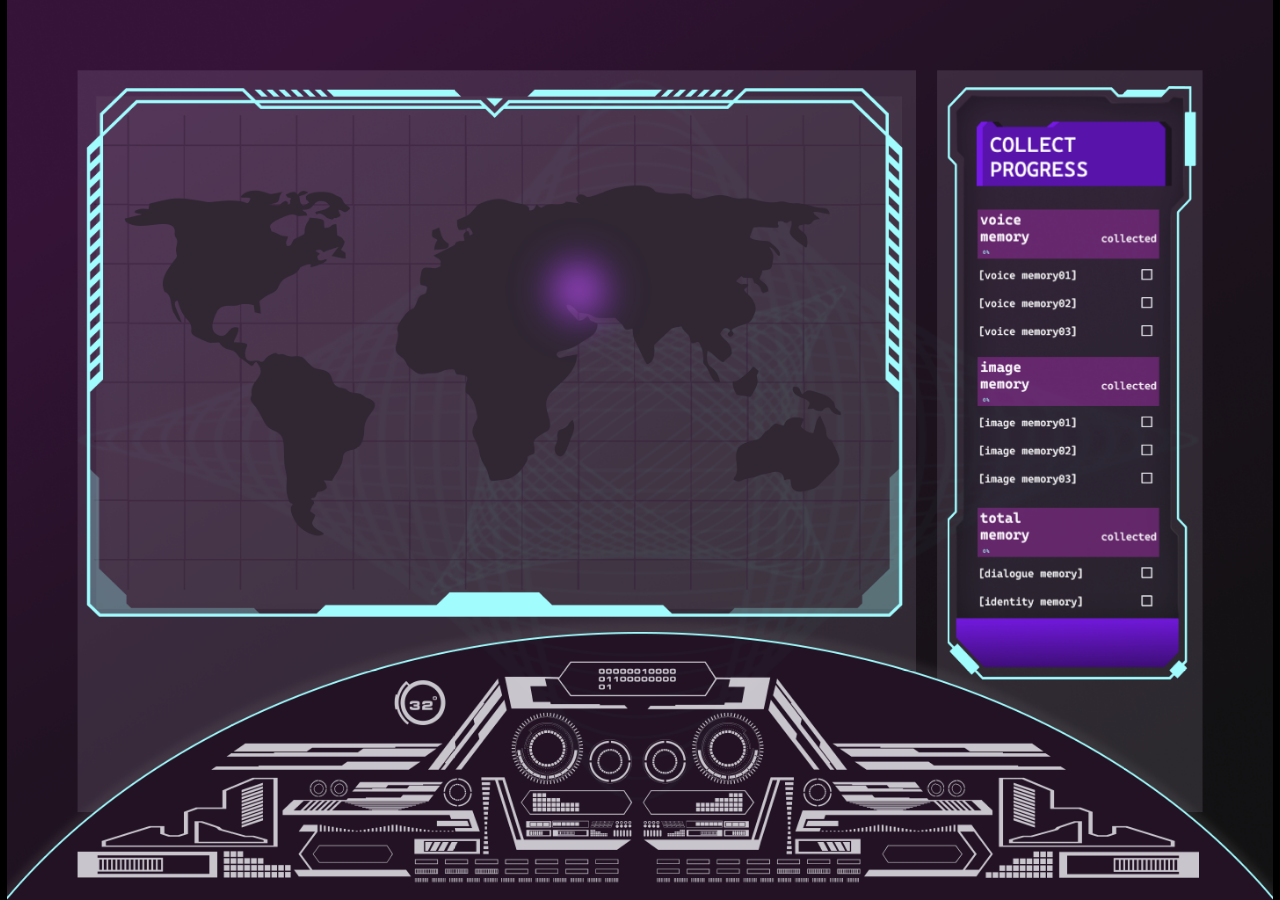
<file: Scene3/aaa.html>
<!DOCTYPE html>
<html lang="en">
<head>
  <meta charset="UTF-8" />
  <meta name="viewport" content="width=device-width, initial-scale=1.0" />
  <title>Scene3</title>
  <link rel="stylesheet" href="./scene3.css" />
</head>
<body>
  <div id="viewport">
    <div id="stage">
      <div id="glitchOverlay"></div>
      
      <img
        id="bg"
        src="./assets/images/scene3-bg.png"
        alt="Scene3 Background"
      />

      <div id="coreGlow"></div>
      <img id="mapFill" src="./assets/images/map-fill.png" alt="Map Fill" />
      <img id="mapOutline" src="./assets/images/map-outline.png" alt="Map Outline" />

      <div id="mapText">
        [The number of natural persons is determined to meet the maximum supply of existing resources.]
     </div>

      <!-- 右侧面板 -->
      <div id="memoryPanel">
        <img
          id="panelBg"
          src="./assets/images/collect-progress-panel.png"
          alt="Collect Progress Panel"
        />

        <!-- voice -->
        <div class="memory-block" id="voiceBlock">
          <div class="progress-track voice-track">
            <div class="progress-fill" id="voiceProgressFill"></div>
          </div>
          <div class="progress-num voice-num" id="voiceProgressNum">0%</div>

          <div class="memory-item voice-item-1"><span class="check"></span></div>
          <div class="memory-item voice-item-2"><span class="check"></span></div>
          <div class="memory-item voice-item-3"><span class="check"></span></div>
        </div>

        <!-- image -->
        <div class="memory-block" id="imageBlock">
          <div class="progress-track image-track">
            <div class="progress-fill" id="imageProgressFill"></div>
          </div>
          <div class="progress-num image-num" id="imageProgressNum">0%</div>

          <div class="memory-item image-item-1"><span class="check"></span></div>
          <div class="memory-item image-item-2"><span class="check"></span></div>
          <div class="memory-item image-item-3"><span class="check"></span></div>
        </div>

        <!-- total -->
        <div class="memory-block" id="totalBlock">
          <div class="progress-track total-track">
            <div class="progress-fill" id="totalProgressFill"></div>
          </div>
          <div class="progress-num total-num" id="totalProgressNum">0%</div>

          <div class="memory-item total-item-1"><span class="check"></span></div>
          <div class="memory-item total-item-2"><span class="check"></span></div>
        </div>
      </div>

      <!-- 地图点击热区 -->
      <div id="mapHotspot"></div>

      <!-- 黑色遮罩 + 中间弹框 -->
      <div id="memoryOverlay">
       <div id="memoryDialog">
         <img
           id="memoryDialogBg"
           src="./assets/images/memoryDialog frame.png"
           alt="Dialog Frame"
         />

         <div id="memoryDialogContent">
           <div class="memory-line" id="memoryLine1">Memory module activated</div>
           <div class="memory-line" id="memoryLine2">Reconstructing identity...</div>
           <div class="memory-line" id="memoryLine3">Loading personal data...</div>
         </div>
       </div>
     </div>
    </div>
  </div>

  <script src="./scene3.js"></script>
</body>
</html>
</file>
<file: Scene3/scene3.css>
@font-face {
  font-family: "Cascadia";
  src: url("../assets/fonts/CascadiaCode.ttf") format("truetype");
  font-weight: normal;
  font-style: normal;
}

@font-face {
  font-family: "Cascadia";
  src: url("../assets/fonts/CascadiaCode.ttf") format("truetype");
  font-weight: 700;
}

/* ===== 基础重置 ===== */
* {
  box-sizing: border-box;
  margin: 0;
  padding: 0;
}

html, body {
  width: 100%;
  height: 100%;
  overflow: hidden;
  background: #000000;
}

/* 整个浏览器可视区 */
body {
  display: flex;
  justify-content: center;
  align-items: center;
}

/* 用来居中承载舞台 */
#viewport {
  position: relative;
  width: 100vw;
  height: 100vh;
  overflow: hidden;
  display: flex;
  justify-content: center;
  align-items: center;
  background: #000000;
}

/* 固定逻辑尺寸舞台：永远按 1440x1024 来摆元素 */
#stage {
  position: relative;
  width: 1440px;
  height: 1024px;
  transform-origin: center center;
  will-change: transform;
  overflow: hidden;
  flex-shrink: 0;
}

/* ===== 背景图 ===== */
#bg {
  position: absolute;
  left: 0;
  top: 0;
  width: 1440px;
  height: 1024px;
  display: block;
  user-select: none;
  -webkit-user-drag: none;
  pointer-events: none;
}

/* ===== 地图中心光点 ===== */
#coreGlow {
  position: absolute;
  left: 600px;
  top: 280px;
  width: 100px;
  height: 100px;
  border-radius: 50%;
  pointer-events: none;
  z-index: 3;

  background: radial-gradient(
    circle,
    rgba(210, 90, 255, 0.95) 0%,
    rgba(180, 70, 255, 0.55) 30%,
    rgba(140, 40, 220, 0.18) 55%,
    rgba(140, 40, 220, 0) 75%
  );

  opacity: 0;
  transform: scale(0.2);
  filter: blur(28px);

  transition:
    opacity 1.1s ease,
    transform 1.8s ease,
    filter 1.8s ease;
}

/* ===== 地图 fill ===== */
#mapFill {
  position: absolute;
  left: 446px;
  top: 212px;
  width: 483px;
  height: auto;
  pointer-events: none;
  z-index: 2;

  opacity: 0;
  transform: scale(1.08);
  filter: blur(16px);

  transition:
    opacity 1.6s ease,
    transform 1.6s ease,
    filter 1.6s ease;
}

/* ===== 地图 outline ===== */
#mapOutline {
  position: absolute;
  left: 436px;
  top: 208px;
  width: 505px;
  height: auto;
  pointer-events: none;
  z-index: 4;

  opacity: 0;
  filter: blur(10px);

  transition:
    opacity 0.9s ease,
    filter 0.9s ease;
}

/* ===== 右侧面板 ===== */
#memoryPanel {
  position: absolute;
  left: 1070px;
  top: -26px;
  width: 282px;
  height: 923px;
  z-index: 20;

  opacity: 1;
  transform: none;
  transition: none;
}

#memoryPanel.show {
  opacity: 1;
  transform: none;
}

/* 面板底图 */
#panelBg {
  position: absolute;
  inset: 0;
  width: 100%;
  height: 100%;
  display: block;
  object-fit: contain;
  user-select: none;
  -webkit-user-drag: none;
  pointer-events: none;
}

/* 每个 block 只是逻辑分组容器 */
.memory-block {
  position: absolute;
  inset: 0;
}

/* ===== 进度条轨道 ===== */
.progress-track {
  position: absolute;
  width: 181px;
  height: 3px;
  overflow: hidden;
  /*border-radius: 2px;*/
}

/* 第一组 progress */
.voice-track {
  left: 36px;
  top: 311px;
}

/* 第二组 progress */
.image-track {
  left: 36px;
  top: 479px;
}

/* 第三组 progress */
.total-track {
  left: 36px;
  top: 651px;
}

/* 进度条填充 */
.progress-fill {
  width: 0%;
  height: 100%;
  background: linear-gradient(
    90deg,
    #EA34F7 0%,
    #FF5CFF 100%
  );

  box-shadow:
    0 0 6px rgba(234, 52, 247, 0.9),
    0 0 16px rgba(234, 52, 247, 0.6);
}

/* 百分比数字 */
.progress-num {
  position: absolute;
  min-width: 28px;

  font-family: "Cascadia", monospace;
  font-size: 6px;
  font-weight: normal;
  line-height: 1;

  color: #A1FCFE;
  letter-spacing: 0em;

  transition: transform 0.08s ease;
  white-space: nowrap;
  pointer-events: none;
}

.voice-num {
  left: 40px;
  top: 310px;
}

.image-num {
  left: 40px;
  top: 478px;
}

.total-num {
  left: 40px;
  top: 650px;
}

/* ===== 勾选项 ===== */
.memory-item {
  position: absolute;
  width: 26px;
  height: 26px;
}

.check {
  display: block;
  width: 17px;   /* 控制大小 */
  height: 22px;

  opacity: 0;
  transform: scale(0.6);

  background: url("./assets/images/check.png") no-repeat center;
  background-size: contain;

  filter: drop-shadow(0 0 6px rgba(255, 92, 248, 0.8));

  transition: opacity 0.22s ease, transform 0.22s ease;
}

.check.active {
  opacity: 1;
  transform: scale(1);
  animation: tickFlash 0.22s ease;
}

@keyframes tickFlash {
  0% {
    transform: scale(1.3);
    filter: brightness(2);
  }
  100% {
    transform: scale(1);
    filter: brightness(1);
  }
}

/* ===== voice 对应三个勾 ===== */
.voice-item-1 {
  left: 221px;
  top: 326px;
}

.voice-item-2 {
  left: 221px;
  top: 358px;
}

.voice-item-3 {
  left: 221px;
  top: 389px;
}

/* ===== image 对应三个勾 ===== */
.image-item-1 {
  left: 221px;
  top: 493px;
}

.image-item-2 {
  left: 221px;
  top: 525px;
}

.image-item-3 {
  left: 221px;
  top: 558px;
}

/* ===== total 对应两个勾 ===== */
.total-item-1 {
  left: 221px;
  top: 665px;
}

.total-item-2 {
  left: 221px;
  top: 697px;
}

#mapText {
  position: absolute;
  left: 522px;
  top: 275px;
  width: 307px;

  color: #ffffff;
  font-family: "Cascadia", monospace;
  font-size: 12px;
  font-weight: normal;
  line-height: 1.45;
  text-align: center;

  text-shadow:
    0 0 8px rgba(234, 52, 247, 0.45),
    0 0 18px rgba(234, 52, 247, 0.22);

  opacity: 0;
  transform: translateY(8px);
  pointer-events: none;
  z-index: 8;

  transition: opacity 0.6s ease, transform 0.6s ease;
}

#mapText.show {
  opacity: 1;
  transform: translateY(0);
}

/* ===== 地图可点击闪动区域 ===== */
#mapHotspot {
  position: absolute;
  left: 446px;
  top: 212px;
  width: 483px;
  height: 340px; /* 先给大一点的点击区，后面可微调 */
  z-index: 9;
  cursor: pointer;
  pointer-events: none;
  opacity: 0;
}

/* 右侧动画完成后开启点击 */
#mapHotspot.active {
  pointer-events: auto;
}

/* 地图亮区闪动引导 */
#mapFill.clickable {
  animation: mapPulse 1s ease-in-out infinite;
  cursor: pointer;
}

@keyframes mapPulse {
  0% {
    filter: blur(0px) brightness(1);
    opacity: 1;
  }
  50% {
    filter: blur(1px) brightness(1.35);
    opacity: 0.88;
  }
  100% {
    filter: blur(0px) brightness(1);
    opacity: 1;
  }
}

/* ===== 全屏遮罩 ===== */
#memoryOverlay {
  position: absolute;
  inset: 0;
  background: rgba(0, 0, 0, 0.5);
  backdrop-filter: blur(10px);
  -webkit-backdrop-filter: blur(10px);
  z-index: 50;

  opacity: 0;
  pointer-events: none;
  transition: opacity 0.45s ease;
}

#memoryOverlay.show {
  opacity: 1;
  pointer-events: auto;
}

/* ===== 中央方框 ===== */
#memoryDialog {
  position: absolute;
  left: 50%;
  top: 50%;
  width: 1060px;
  transform: translate(-50%, -50%);
  z-index: 60;

  opacity: 1;
  transition: opacity 0.35s ease;
}

#memoryDialogBg {
  width: 100%;
  height: auto;
  display: block;
  pointer-events: none;
}

#memoryDialogContent {
  position: absolute;
  inset: 0;

  display: flex;
  flex-direction: column;
  justify-content: center;
  align-items: center;

  padding: 40px 50px; /* 控制文字离边框的距离 */
}

#memoryOverlay.show #memoryDialog {
  opacity: 1;
}
/* ===== 文字 ===== */
.memory-line {
  opacity: 0;
  transform: translateY(6px);
  margin-bottom: 14px;

  color: #ffffff;
  font-family: "Cascadia", monospace;
  font-weight: 700;
  font-size: 28px;
  line-height: 2.45;
  letter-spacing: 0em;

  text-shadow: 0 0 8px rgba(234, 52, 247, 0.18);
  transition: opacity 0.35s ease, transform 0.35s ease;
}

.memory-line.show {
  opacity: 1;
  transform: translateY(0);
}

/* ===== 故障层 ===== */
#glitchOverlay {
  position: absolute;
  inset: 0;
  z-index: 999;

  background: #000;
  opacity: 0;
  pointer-events: none;
}

/* 故障激活 */
#glitchOverlay.active {
  opacity: 1;
  animation: glitchFlash 0.4s steps(2) forwards;
}

/* 故障动画 */
@keyframes glitchFlash {
  0% {
    opacity: 0;
    filter: brightness(1);
  }

  20% {
    opacity: 1;
    background: #fff;
  }

  40% {
    background: #000;
    transform: translateX(-8px);
  }

  60% {
    transform: translateX(8px);
  }

  80% {
    background: #000;
    filter: brightness(0.3);
  }

  100% {
    opacity: 1;
    background: #000;
  }
}

/* ===== Load personal data 按钮：使用 outcome-frame.svg ===== */
#loadPersonalDataBtn {
  position: relative;
  opacity: 0;
  transform: translateY(8px);
  pointer-events: none;

  margin-top: 18px;
  width: 360px;
  height: 88px;
  padding: 0;

  border: none;
  background: transparent;
  cursor: pointer;
  outline: none;

  transition:
    opacity 0.35s ease,
    transform 0.35s ease,
    filter 0.25s ease;
}

#loadPersonalDataBtn.show {
  opacity: 1;
  transform: translateY(0);
  pointer-events: auto;
}

.load-btn-frame {
  position: absolute;
  inset: 0;
  width: 100%;
  height: 100%;
  display: block;
  pointer-events: none;
  user-select: none;
  -webkit-user-drag: none;
}

.load-btn-text {
  position: absolute;
  left: 50%;
  top: 50%;
  transform: translate(-50%, -50%);

  color: #ffffff;
  font-family: "Cascadia", monospace;
  font-size: 22px;
  font-weight: 700;
  letter-spacing: 0.02em;
  line-height: 1;
  white-space: nowrap;


  pointer-events: none;
}

#loadPersonalDataBtn:hover {
  filter: brightness(1.14) drop-shadow(0 0 10px rgba(161, 252, 254, 0.35));
}

#loadPersonalDataBtn:active {
  transform: translateY(1px);
}

#loadPersonalDataBtn:focus-visible {
  filter: brightness(1.2) drop-shadow(0 0 14px rgba(161, 252, 254, 0.42));
}
</file>
